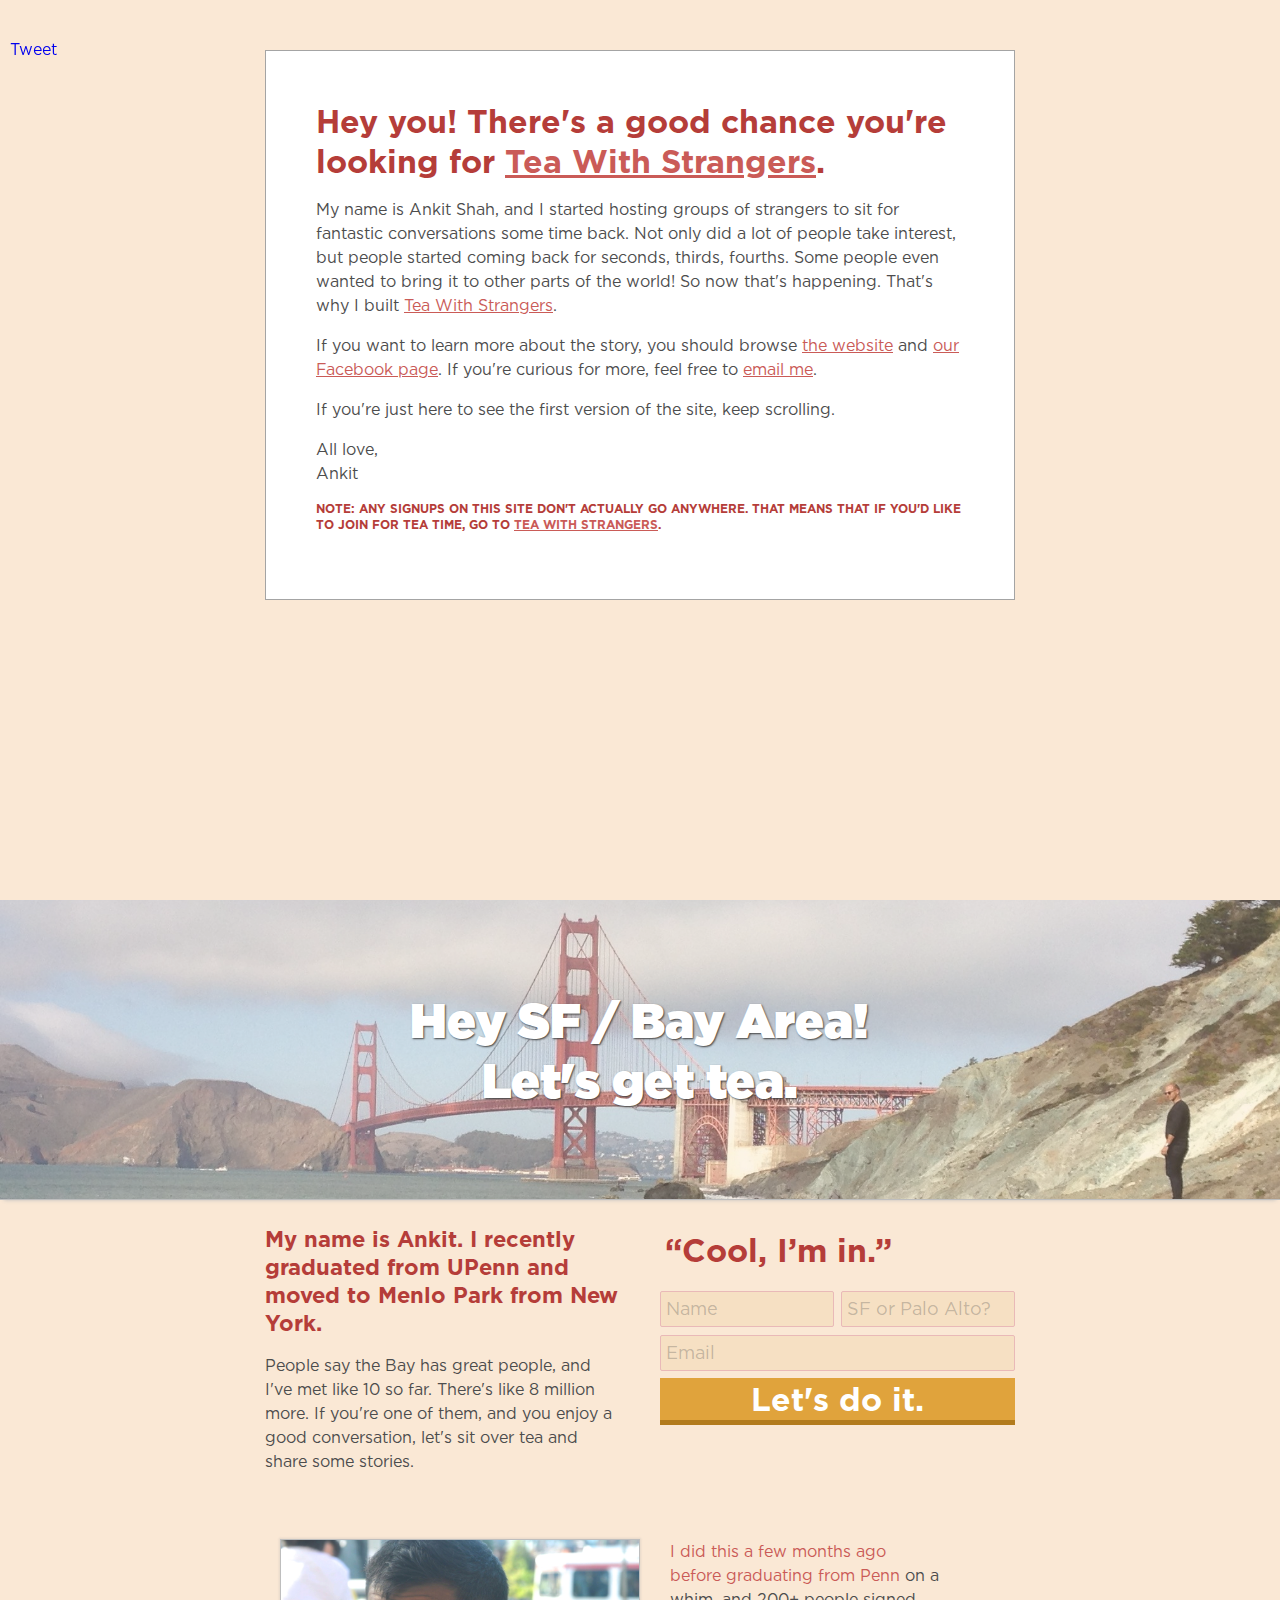
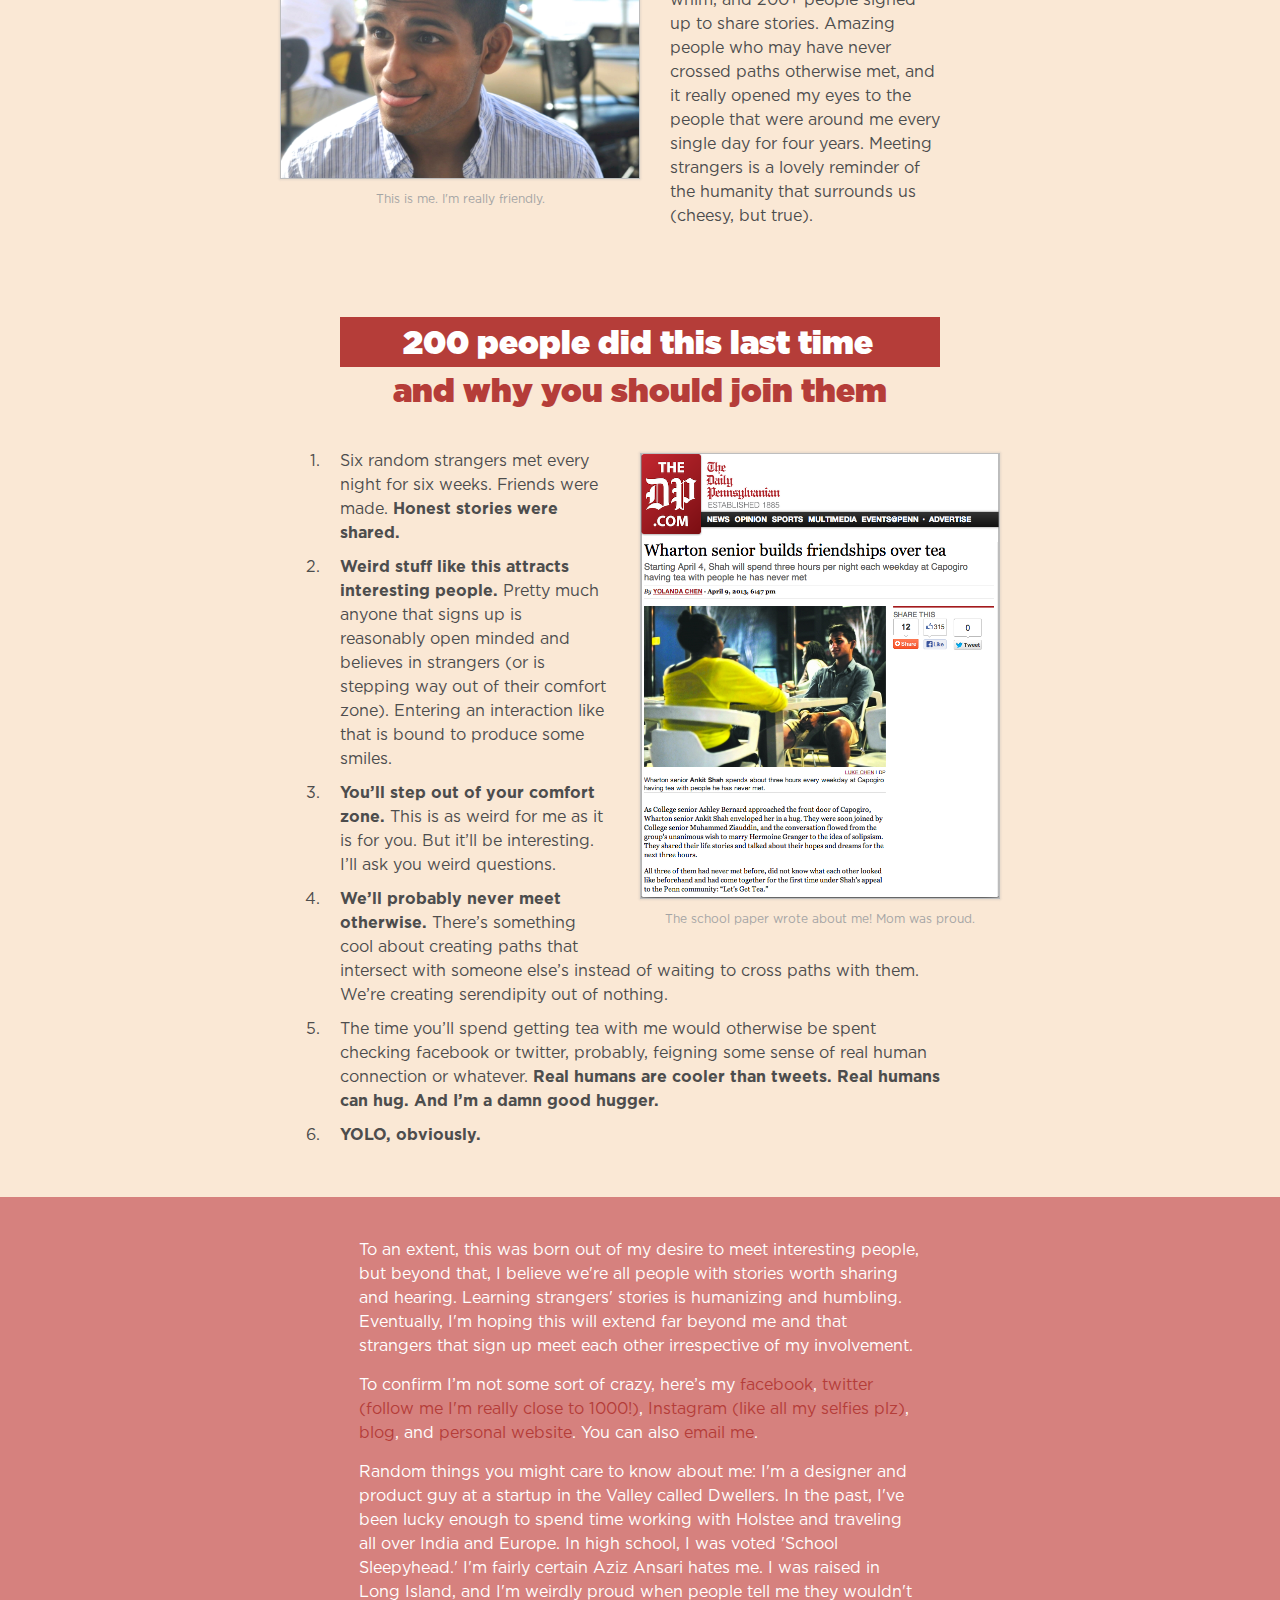
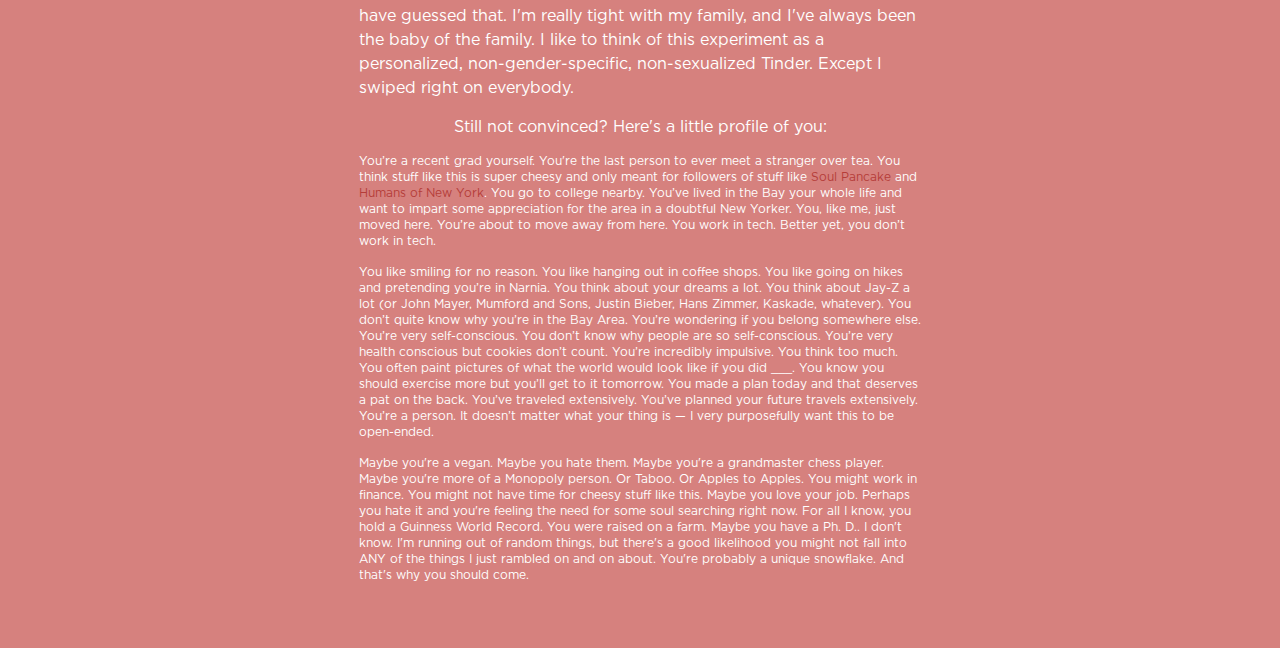
<file: index.html>
<!DOCTYPE html>
<html>

  <head>

      <meta charset="utf-8">

      <title>Let's get tea.</title>
      <meta name="description" content="People say the Bay has great people, and I've met like 10 so far. There's like 8 million more. If you're one of them, and you enjoy a good conversation, let's get tea.">
      <link rel="icon" type="image/png" href="/favicon.png">

      <!-- Facebook Meta Data -->
      <meta property="og:title" content="Hey SF! Let's get tea.">
      <meta property="og:url" content="http://tea.byankit.com">
      <meta property="og:type" content="website">
      <meta property="og:image" content="http://tea.byankit.com/me.jpg">
      <link rel="image_src" href="http://tea.byankit.com/me.jpg" />
      <meta property="og:description" content="People say the Bay has great people, and I've met like 10 so far. There's like 8 million more. If you're one of them, and you enjoy a good conversation, let's get tea.">

      <!-- Included CSS + Google Analytics Files -->
      <link rel="stylesheet" href="styles.css">
      <script type="text/javascript" src="jquery-1.8.3.js"></script>
      <script type="text/javascript" src="main.js"></script>
      <script type="text/javascript" src="jquery.scrollTo.min.js"></script>
      <script>
        (function(i,s,o,g,r,a,m){i['GoogleAnalyticsObject']=r;i[r]=i[r]||function(){
        (i[r].q=i[r].q||[]).push(arguments)},i[r].l=1*new Date();a=s.createElement(o),
        m=s.getElementsByTagName(o)[0];a.async=1;a.src=g;m.parentNode.insertBefore(a,m)
        })(window,document,'script','//www.google-analytics.com/analytics.js','ga');
        ga('create', 'UA-39634305-1', 'byankit.com');
        ga('send', 'pageview');
      </script>

  </head>

  <div id="sharing">
      <iframe src="//www.facebook.com/plugins/like.php?href=http%3A%2F%2Ftea.byankit.com&amp;width&amp;height=21&amp;colorscheme=light&amp;layout=button_count&amp;action=like&amp;show_faces=false&amp;send=false&amp;appId=360734737286705" scrolling="no" frameborder="0" style="border:none; overflow:hidden; height:21px;" allowTransparency="true"></iframe>
      <br>
      <a href="https://twitter.com/share" class="twitter-share-button" data-url="http://tea.byankit.com" data-text=".@AnkitShah is new to the Bay and getting tea with strangers. You should check him out!" data-count="none">Tweet</a>
      <script>!function(d,s,id){var js,fjs=d.getElementsByTagName(s)[0],p=/^http:/.test(d.location)?'http':'https';if(!d.getElementById(id)){js=d.createElement(s);js.id=id;js.src=p+'://platform.twitter.com/widgets.js';fjs.parentNode.insertBefore(js,fjs);}}(document, 'script', 'twitter-wjs');</script>
  </div>

<body>
    <div class="update">
      <article class="update-note">
        <h1>Hey you! There's a good chance you're looking for <a name="tea with strangers" href="http://teawithstrangers.com">Tea With Strangers</a>.</h1>
        <h3>My name is Ankit Shah, and I started hosting groups of strangers to sit for fantastic conversations some time back. Not only did a lot of people take interest, but people started coming back for seconds, thirds, fourths. Some people even wanted to bring it to other parts of the world! So now that's happening. That's why I built <a name="tea with strangers" href="http://teawithstrangers.com">Tea With Strangers</a>.</h3>
        <p>If you want to learn more about the story, you should browse <a name="tea with strangers" href="http://teawithstrangers.com">the website</a> and <a name="tea with strangers" href="http://teawithstrangers.com">our Facebook page</a>. If you're curious for more, feel free to <a href="mailto:ankit@teawithstrangers.com?Subject=High%20Fives%20for%20Tea%20With%20Strangers" target="_blank">email me</a>.</p>
        <p>If you're just here to see the first version of the site, keep scrolling.</p>
        <p>All love,<br>Ankit</p>
        <p class="small">NOTE: Any signups on this site don't actually go anywhere. That means that if you'd like to join for tea time, go to <a name="tea with strangers" href="http://teawithstrangers.com">Tea With Strangers</a>.
      </article>
    </div>
    <header id="main">
      <div class="titlebox">
        <div class="layer"></div>
        <h1>Hey SF / Bay Area!<br>Let's get tea.</h1>
      </div>
      <div class="container">
        <section class="intro">
          <article class="left half">
            <h2 class="topleft">
              My name is Ankit. I recently graduated from UPenn and moved to Menlo Park from New York.
            </h2>
            <p>
              People say the Bay has great people, and I've met like 10 so far. There's like 8 million more. If you're one of them, and you enjoy a good conversation, let's sit over tea and share some stories.
            </p>
          </article>

          <article class="right half">
            <h2>“Cool, I’m in.”</h2>
            <form action="https://docs.google.com/forms/d/1MSHjMB5s94sclnSD4GREPVxHdFxx-uqKAnomd3Caens/formResponse" method="POST" id="ss-form" target="_self" onsubmit=""><ol style="padding-left: 0">
              <div class="ss-form-question errorbox-good">
              <div dir="ltr" class="ss-item ss-item-required ss-text"><div class="ss-form-entry"><label class="ss-q-item-label" for="entry_1039791351">
              <!-- <label for="itemView.getDomIdToLabel()" aria-label="(Required field)"></label> -->
              </div>
              <div class="ss-q-help ss-secondary-text" dir="ltr"></div></label>
              <input type="text" name="entry.1039791351" placeholder="Name" value="" class="ss-q-short name required" id="entry_1039791351" dir="auto" aria-required="true" required="" title="">
              </div></div> 

              <div class="ss-form-question errorbox-good">
              <div dir="ltr" class="ss-item ss-item-required ss-text"><div class="ss-form-entry"><label class="ss-q-item-label" for="entry_388723251">
              <!-- <label for="itemView.getDomIdToLabel()" aria-label="(Required field)"></label> -->
              </div>
              <div class="ss-q-help ss-secondary-text" dir="ltr"></div></label>
              <input type="text" name="entry.388723251" placeholder="SF or Palo Alto?" value="" class="ss-q-short location" id="entry_388723251" dir="auto" aria-required="true" required="" title="">
              <!-- <div class="error-message"></div> -->
              </div></div> 

              <div class="ss-form-question errorbox-good">
              <div dir="ltr" class="ss-item ss-item-required ss-text"><div class="ss-form-entry"><label class="ss-q-item-label" for="entry_179599648">
              <!-- <label for="itemView.getDomIdToLabel()" aria-label="(Required field)"></label> -->
              </div>
              <div class="ss-q-help ss-secondary-text" dir="ltr"></div></label>
              <input type="email" name="entry.179599648" placeholder="Email" value="" class="ss-q-short email" id="entry_179599648" dir="auto" aria-required="true" required="" title="Real email addresses only plz!">
              <!-- <div class="error-message">Enter a real email address dude!</div> -->
              </div></div>

              <div class="ss-form-question errorbox-good">
              <div dir="ltr" class="ss-item  ss-text"><div class="ss-form-entry"><label class="ss-q-item-label" for="entry_185309506">
              <div class="ss-q-help ss-secondary-text" dir="ltr"></div></label>
              <input type="text" name="entry.185309506" placeholder="A sentence" value="" class="ss-q-short sentence" id="entry_185309506" dir="auto" title="">
              <!-- <div class="error-message"></div> -->
              </div></div></div>

              <input type="hidden" name="draftResponse" value="[]
              ">
              <input type="hidden" name="pageHistory" value="0">


              <div class="ss-item ss-navigate"><table id="navigation-table"><tbody><tr><td class="ss-form-entry goog-inline-block" id="navigation-buttons" dir="ltr">
              <input type="submit" name="submit" value="Let's do it." id="ss-submit">
              </tr></tbody></table></div></ol></form>
          </article>
        </section>
      </div>
    </header>

  <div class="container">
    <div class="main">
      <!-- <div class="more-info">
        <a class="scroll" href="#whywouldi">more info down here!</a>
      </div> -->
      <!-- <ul class="content-list" id="whywouldi">
        <li class="item weird active">“This is weird.”</li>
        <li class="item who-am-i active">Huh?</li>
        <li class="item who-are-you">You</li>
        <li class="item last-time">200 people did this last time</li>
      </ul> -->
      <section class="content">
        <article class="rationale why last-time">
          <!-- <h3>and why you should join them.</h3> -->
          <figure class="who">
            <img src="me.jpg" />
            <figcaption>This is me. I'm really friendly.</figcaption>
          </figure>
          <p>
            <a href="http://tea.byankit.com/penn">I did this a few months ago before graduating from Penn</a> on a whim, and 200+ people signed up to share stories. Amazing people who may have never crossed paths otherwise met, and it really opened my eyes to the people that were around me every single day for four years. Meeting strangers is a lovely reminder of the humanity that surrounds us (cheesy, but true).
          </p>
          <h3 class="why-awesome">200 people did this last time</h3>
          <h4 class="why-awesome-sub">and why you should join them</h4>
          <figure class="dp-tea">
            <a href="http://www.thedp.com/article/2013/04/wharton-senior-builds-friendships-over-tea" target="_blank">
              <img src="dp-tea.png" />
            </a>
            <figcaption>The school paper wrote about me! Mom was proud.</figcaption>
          </figure>
          <ul>
            <li>
              Six random strangers met every night for six weeks. Friends were made. <strong>Honest stories were shared.</strong>
            </li>
            <li>
              <strong>Weird stuff like this attracts interesting people.</strong> Pretty much anyone that signs up is reasonably open minded and believes in strangers (or is stepping way out of their comfort zone). Entering an interaction like that is bound to produce some smiles.
            </li>
            <li>
              <strong>You’ll step out of your comfort zone.</strong> This is as weird for me as it is for you. But it’ll be interesting. I’ll ask you weird questions.
            </li>
            <li>
              <strong>We’ll probably never meet otherwise.</strong> There’s something cool about creating paths that intersect with someone else’s instead of waiting to cross paths with them. We’re creating serendipity out of nothing. 
            </li>
            <li>
              The time you’ll spend getting tea with me would otherwise be spent checking facebook or twitter, probably, feigning some sense of real human connection or whatever. <strong>Real humans are cooler than tweets. Real humans can hug. And I’m a damn good hugger.</strong>
            </li>
            <li>
              <strong>YOLO, obviously.</strong>
            </li>
          </ul>
        </article>
        <!-- <div class="backthatassup">
          <a class="scroll" href="#main">What are you waiting for? Let's get tea!</a>
        </div> -->

<!--         <article class="rationale weird">
          <p>
            I did this a few months ago before graduating from Penn on a whim, and 200+ people signed up to share stories. It gave birth to some amazing friendships, and it was a great way to wrap up the college chapter of my life. It’d be nice to enter this new ‘real world’ chapter with a fresh set of perspectives to learn from (that is, your stories.)
          </p>
        </article> -->

        <!-- <article class="rationale why last-time">
          <h3>and why you should join them.</h3>
          <figure class="dp-tea">
            <img src="dp-tea.png" />
            <figcaption>The school paper wrote about me! Mom was proud.</figcaption>
          </figure>
          <ul>
            <li>
              Six random strangers met every night for six weeks. Friends were made. <strong>Honest stories were shared.</strong>
            </li>
            <li>
              <strong>Weird stuff like this attracts interesting people.</strong> Pretty much anyone that signs up is reasonably open minded and believing in strangers. Entering an interaction like that is bound to produce some smiles.
            </li>
            <li>
              <strong>You’ll step out of your comfort zone.</strong> This is as weird for me as it is for you. But it’ll be interesting. I’ll ask you weird questions.
            </li>
            <li>
              <strong>We’ll probably never meet otherwise.</strong> There’s something cool about creating paths that intersect with someone else’s instead of waiting to cross paths with them. We’re creating serendipity out of nothing. 
            </li>
            <li>
              The time you’ll spend getting tea with me would otherwise be spent checking facebook or twitter, probably, feigning some sense of real human connection or whatever. <strong>Real humans are cooler than tweets. Real humans can hug. And I’m a damn good hugger.</strong>
            </li>
            <li>
              <strong>YOLO, obviously.</strong>
            </li>
          </ul>
        </article> -->

      </section>
    </div>
  </div>
  <footer>
    <p class="center who">
      To an extent, this was born out of my desire to meet interesting people, but beyond that, I believe we're all people with stories worth sharing and hearing. Learning strangers' stories is humanizing and humbling. Eventually, I'm hoping this will extend far beyond me and that strangers that sign up meet each other irrespective of my involvement.
    </p>
    <p class="center who">
      To confirm I’m not some sort of crazy, here’s my <a href="http://facebook.com/ankitshah" target="_blank">facebook</a>, <a href="http://twitter.com/ankitshah" target="_blank">twitter (follow me I'm really close to 1000!)</a>, <a href="http://instagram.com/ankitshah811" target="_blank">Instagram (like all my selfies plz)</a>, <a href="http://blog.byankit.com" target="_blank">blog</a>, and <a href="http://playtime.byankit.com" target="_blank">personal website</a>. You can also <a href="mailto:ankit@teawithstrangers.com?Subject=Dropping%20Super%20Love" target="_blank">email me</a>.
    </p>
    <p class="center who">
      Random things you might care to know about me: I'm a designer and product guy at a startup in the Valley called Dwellers. In the past, I've been lucky enough to spend time working with Holstee and traveling all over India and Europe. In high school, I was voted 'School Sleepyhead.' I'm fairly certain Aziz Ansari hates me. I was raised in Long Island, and I'm weirdly proud when people tell me they wouldn't have guessed that. I'm really tight with my family, and I've always been the baby of the family. I like to think of this experiment as a personalized, non-gender-specific, non-sexualized Tinder. Except I swiped right on everybody.
    </p>
    <p class="center">
      Still not convinced? Here's a little profile of you:
    </p>
    <p>
      You’re a recent grad yourself. You're the last person to ever meet a stranger over tea. You think stuff like this is super cheesy and only meant for followers of stuff like <a href="http://youtube.com/user/soulpancake">Soul Pancake</a> and <a href="http://www.facebook.com/humansofnewyork">Humans of New York</a>. You go to college nearby. You’ve lived in the Bay your whole life and want to impart some appreciation for the area in a doubtful New Yorker. You, like me, just moved here. You’re about to move away from here. You work in tech. Better yet, you don’t work in tech.
    </p>
    <p>
      You like smiling for no reason. You like hanging out in coffee shops. You like going on hikes and pretending you’re in Narnia. You think about your dreams a lot. You think about Jay-Z a lot (or John Mayer, Mumford and Sons, Justin Bieber, Hans Zimmer, Kaskade, whatever). You don’t quite know why you’re in the Bay Area. You’re wondering if you belong somewhere else. You’re very self-conscious. You don’t know why people are so self-conscious. You’re very health conscious but cookies don’t count. You’re incredibly impulsive. You think too much. You often paint pictures of what the world would look like if you did ___. You know you should exercise more but you’ll get to it tomorrow. You made a plan today and that deserves a pat on the back. You’ve traveled extensively. You’ve planned your future travels extensively. You’re a person. It doesn’t matter what your thing is — I very purposefully want this to be open-ended. 
    </p>
    <p>
      Maybe you're a vegan. Maybe you hate them. Maybe you're a grandmaster chess player. Maybe you're more of a Monopoly person. Or Taboo. Or Apples to Apples. You might work in finance. You might not have time for cheesy stuff like this. Maybe you love your job. Perhaps you hate it and you're feeling the need for some soul searching right now. For all I know, you hold a Guinness World Record. You were raised on a farm. Maybe you have a Ph. D.. I don't know. I'm running out of random things, but there's a good likelihood you might not fall into ANY of the things I just rambled on and on about. You're probably a unique snowflake. And that's why you should come.</p>
    </p>
  </footer>
</body>
</file>
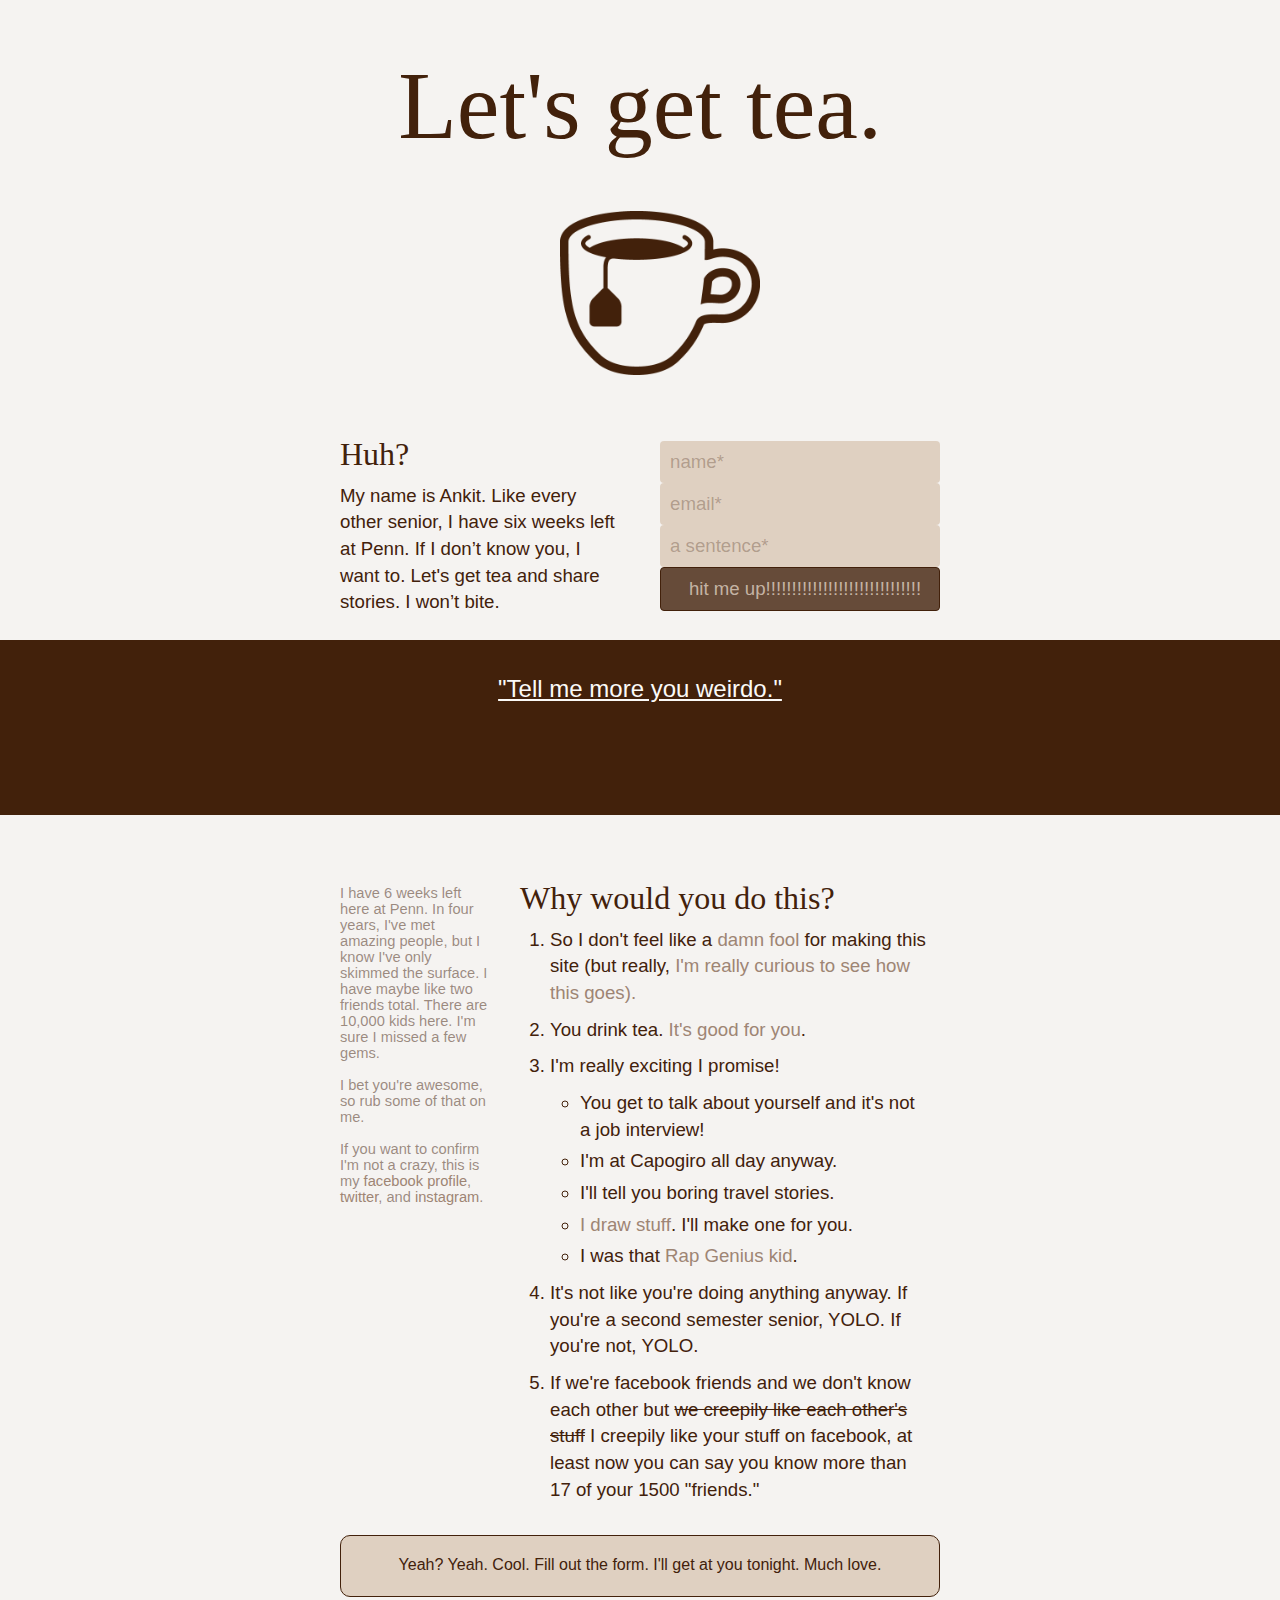
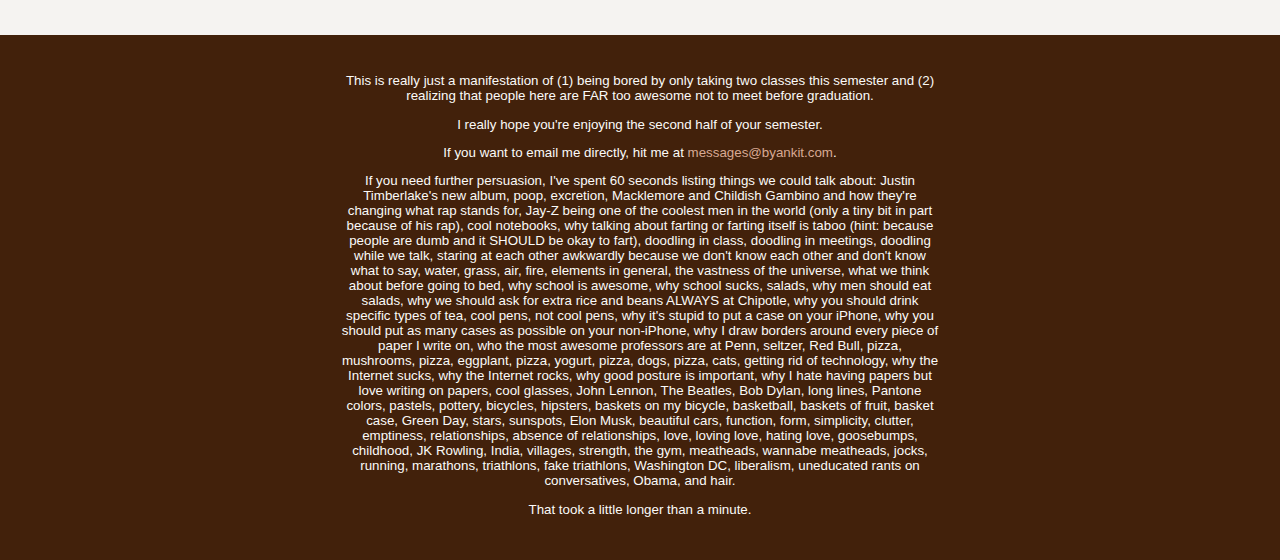
<file: penn/index.html>
<!DOCTYPE html>
<html>

  <head>

      <meta charset="utf-8">

      <title>Let's get tea.</title>
      <meta name="description" content="I have a few weeks left at Penn. I have some free time. I want to hear some stories.">
      <link rel="icon" type="image/png" href="/favicon.png">

      <!-- Facebook Meta Data -->
      <meta property="og:title" content="Let's get tea.">
      <meta property="og:url" content="http://tea.byankit.com">
      <meta property="og:type" content="website">
      <meta property="og:image" content="http://f.cl.ly/items/1w0O2x100s030Q2W3d2b/teafield.png">
      <link rel="image_src" href="http://f.cl.ly/items/1w0O2x100s030Q2W3d2b/teafield.png" />
      <meta property="og:description" content="I have a few weeks left at Penn. I have some free time. I want to hear some stories. Also, that's a picture of me in a teafield.">

      <!-- Included CSS + Google Analytics Files -->
      <link rel="stylesheet" href="style.css">
      <script>
        (function(i,s,o,g,r,a,m){i['GoogleAnalyticsObject']=r;i[r]=i[r]||function(){
        (i[r].q=i[r].q||[]).push(arguments)},i[r].l=1*new Date();a=s.createElement(o),
        m=s.getElementsByTagName(o)[0];a.async=1;a.src=g;m.parentNode.insertBefore(a,m)
        })(window,document,'script','//www.google-analytics.com/analytics.js','ga');
        ga('create', 'UA-39634305-1', 'byankit.com');
        ga('send', 'pageview');
      </script>

  </head>

  <div id="tweet-button">
      <iframe src="//www.facebook.com/plugins/like.php?href=http%3A%2F%2Ftea.byankit.com&amp;send=false&amp;layout=button_count&amp;width=90&amp;show_faces=false&amp;font=lucida+grande&amp;colorscheme=light&amp;action=like&amp;height=21&amp;appId=360734737286705" scrolling="no" frameborder="0" style="border:none; overflow:hidden; width:90px; height:21px;" allowTransparency="true"></iframe>
  </div>

<body>
  <div id="container1">
    <div id="top">
      <div id="lets">
        Let's get tea.
      </div>

      <div id="teacup">

      </div>

      <div id="huh">
        <div class="prompt">
          Huh?
        </div>
        My name is Ankit. Like every other senior, I have six weeks left at Penn. If I don’t know you, I want to. Let's get tea and share stories. I won’t bite.
      </div>

      <div id="signup">
        <form action="https://docs.google.com/forms/d/11s2zuUV93zHFAclVbjw3lrHK4-1NwyUaToM3SZ09i6A/formResponse" method="POST" id="ss-form" target="_self" onsubmit="">
        <div class="errorbox-good">
        <div dir="ltr" class="ss-item ss-item-required ss-text"><div class="ss-form-entry"><label class="ss-q-item-label" for="entry_1223382711"><div class="ss-q-title">
        <label for="itemView.getDomIdToLabel()" aria-label="(Required field)"></label>
        </div>
        <div class="ss-q-help ss-secondary-text" dir="ltr"></div></label>
        <input type="text" placeholder="name*" name="entry.1223382711" value="" class="ss-q-short" id="entry_1223382711" dir="auto" aria-required="true">
        </div></div></div> <div class="errorbox-good">
        <div dir="ltr" class="ss-item ss-item-required ss-text"><div class="ss-form-entry"><label class="ss-q-item-label" for="entry_253023643"><div class="ss-q-title">
        <label for="itemView.getDomIdToLabel()" aria-label="(Required field)"></label>
        </div>
        <div class="ss-q-help ss-secondary-text" dir="ltr"></div></label>
        <input type="text" placeholder="email*" name="entry.253023643" value="" class="ss-q-short" id="entry_253023643" dir="auto" aria-required="true">
        </div></div></div> <div class="errorbox-good">
        <div dir="ltr" class="ss-item ss-item-required ss-text"><div class="ss-form-entry"><label class="ss-q-item-label" for="entry_1925463404"><div class="ss-q-title">
        <label for="itemView.getDomIdToLabel()" aria-label="(Required field)"></label>
        </div>
        <div class="ss-q-help ss-secondary-text" dir="ltr"></div></label>
        <input type="text" placeholder="a sentence*" name="entry.1925463404" value="" class="ss-q-short" id="entry_1925463404" dir="auto" aria-required="true">
        </div></div></div>
        <input type="hidden" name="draftResponse" value="[]
        ">
        <input type="hidden" name="pageHistory" value="0">
        <div class="ss-item ss-navigate"><div class="ss-form-entry">
        <input type="submit" name="submit" value="hit me up!!!!!!!!!!!!!!!!!!!!!!!!!!!!!!" id="ss-submit">
        </div></div></form>

      </div>
      </div>
    </div>
  </div>
      <div id="okweirdo">
        <div id="text">
          <a href="#weirdo">"Tell me more you weirdo."</a>
        </div>
      </div>

  <div id="weirdo">
    <div id="container2">
      <div id="story">
        I have 6 weeks left here at Penn. In four years, I've met amazing people, but I know I've only skimmed the surface. I have maybe like two friends total. There are 10,000 kids here. I'm sure I missed a few gems. <br><br>
        I bet you're awesome, so rub some of that on me.<br><br>
        If you want to confirm I'm not a crazy, this is my <a target="_blank" href="http://www.facebook.com/ankitshah">facebook profile</a>, <a target="_blank" href="http://www.twitter.com/ankitshah">twitter</a>, and <a target="_blank" href="http://www.instagram.com/ankitshah811">instagram</a>.
      </div>
      <div id="whyshouldi">
        <div class="prompt">
          Why would you do this?
        </div>
        <ul>
          <li>So I don't feel like a <a target="_blank" href="http://i.imgur.com/eezCO.gif">damn fool</a> for making this site (but really, <a target="_blank" href="http://i.imgur.com/6N2Fa.gif">I'm really curious to see how this goes).</a></li>
          <li>You drink tea. <a target="_blank" href="http://24.media.tumblr.com/tumblr_m8xmj3Uz3F1qkyu1po1_500.jpg">It's good for you</a>.</li>
          <li>I'm really exciting I promise!</li>
            <ul id="sub">
              <li>You get to talk about yourself and it's not a job interview!</li>
              <li>I'm at Capogiro all day anyway.</li>
              <li>I'll tell you boring travel stories.</li>
              <li><a target="_blank" href="http://www.facebook.com/longbowtie">I draw stuff</a>. I'll make one for you.</li>
              <li>I was that <a target="_blank" href="http://blueprint.byankit.com">Rap Genius kid</a>.</li>
            </ul>
          <li>It's not like you're doing anything anyway. If you're a second semester senior, YOLO. If you're not, YOLO.</li>
          <li>If we're facebook friends and we don't know each other but <span id="strike">we creepily like each other's stuff</span> I creepily like your stuff on facebook, at least now you can say you know more than 17 of your 1500 "friends."</li>
      </div>

    </div>

    <a href="#top"><div id="convinced">
      Yeah? Yeah. Cool. Fill out the form. I'll get at you tonight. Much love.
    </div></a>
  </div>
  <div id="footer">
  <div id="footertext">
    <p>
      This is really just a manifestation of (1) being bored by only taking two classes this semester and (2) realizing that people here are FAR too awesome not to meet before graduation.
    </p>
    <p>
      I really hope you're enjoying the second half of your semester.
    </p>
    <p>
      If you want to email me directly, hit me at <a href="mailto:messages@byankit.com">messages@byankit.com</a>.
    </p>
    <p>
      If you need further persuasion, I've spent 60 seconds listing things we could talk about: Justin Timberlake's new album, poop, excretion, Macklemore and Childish Gambino and how they're changing what rap stands for, Jay-Z being one of the coolest men in the world (only a tiny bit in part because of his rap), cool notebooks, why talking about farting or farting itself is taboo (hint: because people are dumb and it SHOULD be okay to fart), doodling in class, doodling in meetings, doodling while we talk, staring at each other awkwardly because we don't know each other and don't know what to say, water, grass, air, fire, elements in general, the vastness of the universe, what we think about before going to bed, why school is awesome, why school sucks, salads, why men should eat salads, why we should ask for extra rice and beans ALWAYS at Chipotle, why you should drink specific types of tea, cool pens, not cool pens, why it's stupid to put a case on your iPhone, why you should put as many cases as possible on your non-iPhone, why I draw borders around every piece of paper I write on, who the most awesome professors are at Penn, seltzer, Red Bull, pizza, mushrooms, pizza, eggplant, pizza, yogurt, pizza, dogs, pizza, cats, getting rid of technology, why the Internet sucks, why the Internet rocks, why good posture is important, why I hate having papers but love writing on papers, cool glasses, John Lennon, The Beatles, Bob Dylan, long lines, Pantone colors, pastels, pottery, bicycles, hipsters, baskets on my bicycle, basketball, baskets of fruit, basket case, Green Day, stars, sunspots, Elon Musk, beautiful cars, function, form, simplicity, clutter, emptiness, relationships, absence of relationships, love, loving love, hating love, goosebumps, childhood, JK Rowling, India, villages, strength, the gym, meatheads, wannabe meatheads, jocks, running, marathons, triathlons, fake triathlons, Washington DC, liberalism, uneducated rants on conversatives, Obama, and hair.
    </p>
    <p>
      That took a little longer than a minute.
    </p>
  </div>
</div>
</body>
</file>
<file: styles.css>
/*
==============================================
slideDown
==============================================
*/
@font-face{font-family:'GothamHTF-Ultra';src:url('fonts/GothamHTF-Ultra.eot');src:local('☺'),url('fonts/GothamHTF-Ultra.woff') format('woff'),url('fonts/GothamHTF-Ultra.ttf') format('truetype'),url('fonts/GothamHTF-Ultra.svg') format('svg');font-weight:400;font-style:normal}@font-face{font-family:'GothamHTF-Book';src:url('fonts/GothamHTF-Book.eot');src:local('☺'),url('fonts/GothamHTF-Book.woff') format('woff'),url('fonts/GothamHTF-Book.ttf') format('truetype'),url('fonts/GothamHTF-Book.svg') format('svg');font-weight:400;font-style:normal}@font-face{font-family:'GothamHTF-Bold';src:url('fonts/GothamHTF-Bold.eot');src:local('☺'),url('fonts/GothamHTF-Bold.woff') format('woff'),url('fonts/GothamHTF-Bold.ttf') format('truetype'),url('fonts/GothamHTF-Bold.svg') format('svg');font-weight:400;font-style:normal}.slideDown{animation-name:slideDown;-webkit-animation-name:slideDown;animation-duration:1s;-webkit-animation-duration:1s;animation-timing-function:ease;-webkit-animation-timing-function:ease;visibility:visible!important}@keyframes slideDown{0%{ transform:translatey(-100%)}50%{transform:translatey(8%)}65%{transform:translatey(-4%)}80%{transform:translatey(4%)}95%{transform:translatey(-2%)}100%{transform:translatey(0%)}}@-webkit-keyframes slideDown{0%{ -webkit-transform:translatey(-100%)}50%{-webkit-transform:translatey(8%)}65%{-webkit-transform:translatey(-4%)}80%{-webkit-transform:translatey(4%)}95%{-webkit-transform:translatey(-2%)}100%{-webkit-transform:translatey(0%)}}.slideUp{animation-name:slideUp;-webkit-animation-name:slideUp;animation-duration:1s;-webkit-animation-duration:1s;animation-timing-function:ease;-webkit-animation-timing-function:ease;visibility:visible!important}@keyframes slideUp{0%{ transform:translatey(100%)}50%{transform:translatey(-8%)}65%{transform:translatey(4%)}80%{transform:translatey(-4%)}95%{transform:translatey(2%)}100%{transform:translatey(0%)}}@-webkit-keyframes slideUp{0%{ -webkit-transform:translatey(100%)}50%{-webkit-transform:translatey(-8%)}65%{-webkit-transform:translatey(4%)}80%{-webkit-transform:translatey(-4%)}95%{-webkit-transform:translatey(2%)}100%{-webkit-transform:translatey(0%)}}.slideLeft{animation-name:slideLeft;-webkit-animation-name:slideLeft;animation-duration:1s;-webkit-animation-duration:1s;animation-timing-function:ease-in-out;-webkit-animation-timing-function:ease-in-out;visibility:visible!important}@keyframes slideLeft{0%{ transform:translatex(150%)}50%{ransform:translatex(-8%)}65%{transform:translatex(4%)}80%{transform:translatex(-4%)}95%{transform:translatex(2%)}100%{transform:translatex(0%)}}@-webkit-keyframes slideLeft{0%{ -webkit-transform:translatex(150%)}50%{-webkit-transform:translatex(-8%)}65%{-webkit-transform:translatex(4%)}80%{-webkit-transform:translatex(-4%)}95%{-webkit-transform:translatex(2%)}100%{-webkit-transform:translatex(0%)}}.slideRight{animation-name:slideRight;-webkit-animation-name:slideRight;animation-duration:1s;-webkit-animation-duration:1s;animation-timing-function:ease-in-out;-webkit-animation-timing-function:ease-in-out;visibility:visible!important}@keyframes slideRight{0%{ transform:translatex(-150%)}50%{transform:translatex(8%)}65%{transform:translatex(-4%)}80%{transform:translatex(4%)}95%{transform:translatex(-2%)}100%{transform:translatex(0%)}}@-webkit-keyframes slideRight{0%{ -webkit-transform:translatex(-150%)}50%{-webkit-transform:translatex(8%)}65%{-webkit-transform:translatex(-4%)}80%{-webkit-transform:translatex(4%)}95%{-webkit-transform:translatex(-2%)}100%{-webkit-transform:translatex(0%)}}.slideExpandUp{animation-name:slideExpandUp;-webkit-animation-name:slideExpandUp;animation-duration:1.6s;-webkit-animation-duration:1.6s;animation-timing-function:ease-out;-webkit-animation-timing-function:ease -out;visibility:visible!important}@keyframes slideExpandUp{0%{ transform:translatey(100%) scalex(0.5)}30%{transform:translatey(-8%) scalex(0.5)}40%{transform:translatey(2%) scalex(0.5)}50%{transform:translatey(0%) scalex(1.1)}60%{transform:translatey(0%) scalex(0.9)}70%{transform:translatey(0%) scalex(1.05)}80%{transform:translatey(0%) scalex(0.95)}90%{transform:translatey(0%) scalex(1.02)}100%{transform:translatey(0%) scalex(1)}}@-webkit-keyframes slideExpandUp{0%{ -webkit-transform:translatey(100%) scalex(0.5)}30%{-webkit-transform:translatey(-8%) scalex(0.5)}40%{-webkit-transform:translatey(2%) scalex(0.5)}50%{-webkit-transform:translatey(0%) scalex(1.1)}60%{-webkit-transform:translatey(0%) scalex(0.9)}70%{-webkit-transform:translatey(0%) scalex(1.05)}80%{-webkit-transform:translatey(0%) scalex(0.95)}90%{-webkit-transform:translatey(0%) scalex(1.02)}100%{-webkit-transform:translatey(0%) scalex(1)}}.expandUp{animation-name:expandUp;-webkit-animation-name:expandUp;animation-duration:.7s;-webkit-animation-duration:.7s;animation-timing-function:ease;-webkit-animation-timing-function:ease;visibility:visible!important}@keyframes expandUp{0%{ transform:translatey(100%) scale(0.6) scaley(0.5)}60%{transform:translatey(-7%) scaley(1.12)}75%{transform:translatey(3%)}100%{transform:translatey(0%) scale(1) scaley(1)}}@-webkit-keyframes expandUp{0%{ -webkit-transform:translatey(100%) scale(0.6) scaley(0.5)}60%{-webkit-transform:translatey(-7%) scaley(1.12)}75%{-webkit-transform:translatey(3%)}100%{-webkit-transform:translatey(0%) scale(1) scaley(1)}}.fadeIn{animation-name:fadeIn;-webkit-animation-name:fadeIn;animation-duration:1.5s;-webkit-animation-duration:1.5s;animation-timing-function:ease-in-out;-webkit-animation-timing-function:ease-in-out;visibility:visible!important}@keyframes fadeIn{0%{ transform:scale(0);opacity:.0}60%{transform:scale(1.1)}80%{transform:scale(0.9);opacity:1}100%{transform:scale(1);opacity:1}}@-webkit-keyframes fadeIn{0%{ -webkit-transform:scale(0);opacity:.0}60%{-webkit-transform:scale(1.1)}80%{-webkit-transform:scale(0.9);opacity:1}100%{-webkit-transform:scale(1);opacity:1}}.expandOpen{animation-name:expandOpen;-webkit-animation-name:expandOpen;animation-duration:1.2s;-webkit-animation-duration:1.2s;animation-timing-function:ease-out;-webkit-animation-timing-function:ease-out;visibility:visible!important}@keyframes expandOpen{0%{ transform:scale(1.8)}50%{transform:scale(0.95)}80%{transform:scale(1.05)}90%{transform:scale(0.98)}100%{transform:scale(1)}}@-webkit-keyframes expandOpen{0%{ -webkit-transform:scale(1.8)}50%{-webkit-transform:scale(0.95)}80%{-webkit-transform:scale(1.05)}90%{-webkit-transform:scale(0.98)}100%{-webkit-transform:scale(1)}}.bigEntrance{animation-name:bigEntrance;-webkit-animation-name:bigEntrance;animation-duration:1.6s;-webkit-animation-duration:1.6s;animation-timing-function:ease-out;-webkit-animation-timing-function:ease-out;visibility:visible!important}@keyframes bigEntrance{0%{ transform:scale(0.3) rotate(6deg) translatex(-30%) translatey(30%);opacity:.2}30%{transform:scale(1.03) rotate(-2deg) translatex(2%) translatey(-2%);opacity:1}45%{transform:scale(0.98) rotate(1deg) translatex(0%) translatey(0%);opacity:1}60%{transform:scale(1.01) rotate(-1deg) translatex(0%) translatey(0%);opacity:1}75%{transform:scale(0.99) rotate(1deg) translatex(0%) translatey(0%);opacity:1}90%{transform:scale(1.01) rotate(0deg) translatex(0%) translatey(0%);opacity:1}100%{transform:scale(1) rotate(0deg) translatex(0%) translatey(0%);opacity:1}}@-webkit-keyframes bigEntrance{0%{ -webkit-transform:scale(0.3) rotate(6deg) translatex(-30%) translatey(30%);opacity:.2}30%{-webkit-transform:scale(1.03) rotate(-2deg) translatex(2%) translatey(-2%);opacity:1}45%{-webkit-transform:scale(0.98) rotate(1deg) translatex(0%) translatey(0%);opacity:1}60%{-webkit-transform:scale(1.01) rotate(-1deg) translatex(0%) translatey(0%);opacity:1}75%{-webkit-transform:scale(0.99) rotate(1deg) translatex(0%) translatey(0%);opacity:1}90%{-webkit-transform:scale(1.01) rotate(0deg) translatex(0%) translatey(0%);opacity:1}100%{-webkit-transform:scale(1) rotate(0deg) translatex(0%) translatey(0%);opacity:1}}.hatch{animation-name:hatch;-webkit-animation-name:hatch;animation-duration:2s;-webkit-animation-duration:2s;animation-timing-function:ease-in-out;-webkit-animation-timing-function:ease-in-out;transform-origin:50% 100%;-ms-transform-origin:50% 100%;-webkit-transform-origin:50% 100%;visibility:visible!important}@keyframes hatch{0%{ transform:rotate(0deg) scaley(0.6)}20%{transform:rotate(-2deg) scaley(1.05)}35%{transform:rotate(2deg) scaley(1)}50%{transform:rotate(-2deg)}65%{transform:rotate(1deg)}80%{transform:rotate(-1deg)}100%{transform:rotate(0deg)}}@-webkit-keyframes hatch{0%{ -webkit-transform:rotate(0deg) scaley(0.6)}20%{-webkit-transform:rotate(-2deg) scaley(1.05)}35%{-webkit-transform:rotate(2deg) scaley(1)}50%{-webkit-transform:rotate(-2deg)}65%{-webkit-transform:rotate(1deg)}80%{-webkit-transform:rotate(-1deg)}100%{-webkit-transform:rotate(0deg)}}.bounce{animation-name:bounce;-webkit-animation-name:bounce;animation-duration:1.6s;-webkit-animation-duration:1.6s;animation-timing-function:ease;-webkit-animation-timing-function:ease;transform-origin:50% 100%;-ms-transform-origin:50% 100%;-webkit-transform-origin:50% 100%}@keyframes bounce{0%{ transform:translatey(0%) scaley(0.6)}60%{transform:translatey(-100%) scaley(1.1)}70%{transform:translatey(0%) scaley(0.95) scalex(1.05)}80%{transform:translatey(0%) scaley(1.05) scalex(1)}90%{transform:translatey(0%) scaley(0.95) scalex(1)}100%{transform:translatey(0%) scaley(1) scalex(1)}}@-webkit-keyframes bounce{0%{ -webkit-transform:translatey(0%) scaley(0.6)}60%{-webkit-transform:translatey(-100%) scaley(1.1)}70%{-webkit-transform:translatey(0%) scaley(0.95) scalex(1.05)}80%{-webkit-transform:translatey(0%) scaley(1.05) scalex(1)}90%{-webkit-transform:translatey(0%) scaley(0.95) scalex(1)}100%{-webkit-transform:translatey(0%) scaley(1) scalex(1)}}.pulse{animation-name:pulse;-webkit-animation-name:pulse;animation-duration:.85s;-webkit-animation-duration:.85s;animation-iteration-count:infinite;-webkit-animation-iteration-count:infinite}@keyframes pulse{0%{ transform:scale(1);opacity:1}50%{transform:scale(0.95);opacity:.7}100%{transform:scale(1);opacity:1}}@-webkit-keyframes pulse{0%{ -webkit-transform:scale(1);opacity:1}50%{-webkit-transform:scale(0.95);opacity:.7}100%{-webkit-transform:scale(1);opacity:1}}.floating{animation-name:floating;-webkit-animation-name:floating;animation-duration:1.5s;-webkit-animation-duration:1.5s;animation-iteration-count:infinite;-webkit-animation-iteration-count:infinite}@keyframes floating{0%{ transform:translatey(0%)}50%{transform:translatey(8%)}100%{transform:translatey(0%)}}@-webkit-keyframes floating{0%{ -webkit-transform:translatey(0%)}50%{-webkit-transform:translatey(8%)}100%{-webkit-transform:translatey(0%)}}.tossing{animation-name:tossing;-webkit-animation-name:tossing;animation-duration:2.5s;-webkit-animation-duration:2.5s;animation-iteration-count:infinite;-webkit-animation-iteration-count:infinite}@keyframes tossing{0%{ transform:rotate(-4deg)}50%{transform:rotate(4deg)}100%{transform:rotate(-4deg)}}@-webkit-keyframes tossing{0%{ -webkit-transform:rotate(-4deg)}50%{-webkit-transform:rotate(4deg)}100%{-webkit-transform:rotate(-4deg)}}.jiggle{animation-name:jiggle;-webkit-animation-name:jiggle;animation-duration:.5s;-webkit-animation-duration:.5s;animation-iteration-count:1;-webkit-animation-iteration-count:1;animation-timing-function:ease-in;-webkit-animation-timing-function:ease-in}@keyframes jiggle{0%{ transform:rotate(0deg)}30%{transform:rotate(25deg)}70%{transform:rotate(-10deg)}90%{transform:rotate(10deg)}100%{transform:rotate(0deg)}}@-webkit-keyframes jiggle{0%{ -webkit-transform:rotate(0deg)}30%{-webkit-transform:rotate(25deg)}70%{-webkit-transform:rotate(-10deg)}90%{-webkit-transform:rotate(10deg)}100%{-webkit-transform:rotate(0deg)}}.pullUp{animation-name:pullUp;-webkit-animation-name:pullUp;animation-duration:1.1s;-webkit-animation-duration:1.1s;animation-timing-function:ease-out;-webkit-animation-timing-function:ease-out;transform-origin:50% 100%;-ms-transform-origin:50% 100%;-webkit-transform-origin:50% 100%}@keyframes pullUp{0%{ transform:scaley(0.1)}40%{transform:scaley(1.02)}60%{transform:scaley(0.98)}80%{transform:scaley(1.01)}100%{transform:scaley(0.98)}80%{transform:scaley(1.01)}100%{transform:scaley(1)}}@-webkit-keyframes pullUp{0%{ -webkit-transform:scaley(0.1)}40%{-webkit-transform:scaley(1.02)}60%{-webkit-transform:scaley(0.98)}80%{-webkit-transform:scaley(1.01)}100%{-webkit-transform:scaley(0.98)}80%{-webkit-transform:scaley(1.01)}100%{-webkit-transform:scaley(1)}}.pullDown{animation-name:pullDown;-webkit-animation-name:pullDown;animation-duration:1.1s;-webkit-animation-duration:1.1s;animation-timing-function:ease-out;-webkit-animation-timing-function:ease-out;transform-origin:50% 0;-ms-transform-origin:50% 0;-webkit-transform-origin:50% 0}@keyframes pullDown{0%{ transform:scaley(0.1)}40%{transform:scaley(1.02)}60%{transform:scaley(0.98)}80%{transform:scaley(1.01)}100%{transform:scaley(0.98)}80%{transform:scaley(1.01)}100%{transform:scaley(1)}}@-webkit-keyframes pullDown{0%{ -webkit-transform:scaley(0.1)}40%{-webkit-transform:scaley(1.02)}60%{-webkit-transform:scaley(0.98)}80%{-webkit-transform:scaley(1.01)}100%{-webkit-transform:scaley(0.98)}80%{-webkit-transform:scaley(1.01)}100%{-webkit-transform:scaley(1)}}.stretchLeft{animation-name:stretchLeft;-webkit-animation-name:stretchLeft;animation-duration:1.5s;-webkit-animation-duration:1.5s;animation-timing-function:ease-out;-webkit-animation-timing-function:ease-out;transform-origin:100% 0;-ms-transform-origin:100% 0;-webkit-transform-origin:100% 0}@keyframes stretchLeft{0%{ transform:scalex(0.3)}40%{transform:scalex(1.02)}60%{transform:scalex(0.98)}80%{transform:scalex(1.01)}100%{transform:scalex(0.98)}80%{transform:scalex(1.01)}100%{transform:scalex(1)}}@-webkit-keyframes stretchLeft{0%{ -webkit-transform:scalex(0.3)}40%{-webkit-transform:scalex(1.02)}60%{-webkit-transform:scalex(0.98)}80%{-webkit-transform:scalex(1.01)}100%{-webkit-transform:scalex(0.98)}80%{-webkit-transform:scalex(1.01)}100%{-webkit-transform:scalex(1)}}.stretchRight{animation-name:stretchRight;-webkit-animation-name:stretchRight;animation-duration:1.5s;-webkit-animation-duration:1.5s;animation-timing-function:ease-out;-webkit-animation-timing-function:ease-out;transform-origin:0 0;-ms-transform-origin:0 0;-webkit-transform-origin:0 0}@keyframes stretchRight{0%{ transform:scalex(0.3)}40%{transform:scalex(1.02)}60%{transform:scalex(0.98)}80%{transform:scalex(1.01)}100%{transform:scalex(0.98)}80%{transform:scalex(1.01)}100%{transform:scalex(1)}}@-webkit-keyframes stretchRight{0%{ -webkit-transform:scalex(0.3)}40%{-webkit-transform:scalex(1.02)}60%{-webkit-transform:scalex(0.98)}80%{-webkit-transform:scalex(1.01)}100%{-webkit-transform:scalex(0.98)}80%{-webkit-transform:scalex(1.01)}100%{-webkit-transform:scalex(1)}}html,body,div,span,applet,object,iframe,h1,h2,h3,h4,h5,h6,p,blockquote,pre,a,abbr,acronym,address,big,cite,code,del,dfn,em,img,ins,kbd,q,s,samp,small,strike,strong,sub,sup,tt,var,b,u,i,center,dl,dt,dd,ol,ul,li,fieldset,form,label,legend,table,caption,tbody,tfoot,thead,tr,th,td,article,aside,canvas,details,embed,figure,figcaption,footer,header,hgroup,menu,nav,output,ruby,section,summary,time,mark,audio,video{margin:0;padding:0;border:0;font-size:100%;font:inherit;vertical-align:baseline}article,aside,details,figcaption,figure,footer,header,hgroup,menu,nav,section{display:block}ol,ul{list-style:none}blockquote,q{quotes:none}blockquote:before,blockquote:after,q:before,q:after{content:'';content:none}table{border-collapse:collapse;border-spacing:0}*,:before,:after{-ms-box-sizing:border-box;-moz-box-sizing:border-box;-webkit-box-sizing:border-box;box-sizing:border-box;-ms-box-sizing:border-box;-moz-box-sizing:border-box;-webkit-box-sizing:border-box;box-sizing:border-box}input{-ms-box-sizing:border-box;-moz-box-sizing:border-box;-webkit-box-sizing:border-box;box-sizing:border-box;-ms-box-sizing:border-box;-moz-box-sizing:border-box;-webkit-box-sizing:border-box;box-sizing:border-box}a{cursor:pointer;text-decoration:none}a:hover{text-decoration:none}html{height:100%}body{margin:0;padding:0;color:#4d4d4d;position:relative;background:rgba(246,210,172,.5);height:100%;font:16px/24px 'GothamHTF-Book','Helvetica Neue',Arial,sans-serif;-webkit-font-smoothing:antialiased}h1,h2,h3,p,ul,li{margin-bottom:16px;font:16px/24px 'GothamHTF-Book','Helvetica Neue',Arial,sans-serif}.outerbox{display:-moz-box;display:-ms-flexbox;display:-webkit-flex;display:flex;-webkit-box-align:center;-moz-box-align:center;-ms-flex-align:center;-webkit-align-items:center;align-items:center;-webkit-box-pack:center;-moz-box-pack:center;-ms-flex-pack:center;-webkit-justify-content:center;justify-content:center}.innerbox{display:-webkit-box;display:-moz-box;display:-ms-flexbox;display:-webkit-flex;display:flex;-webkit-box-align:center;-moz-box-align:center;-ms-flex-align:center;-webkit-align-items:center;align-items:center}.title{font:48px/60px 'GothamHTF-Ultra','Helvetica Neue',Arial,sans-serif}.header{font:32px/40px 'GothamHTF-Bold','Helvetica Neue',Arial,sans-serif}.sectionheader{font:22px/36px 'GothamHTF-Bold','Helvetica Neue',Arial,sans-serif}.bigbody{font:18px/28px 'GothamHTF-Book','Helvetica Neue',Arial,sans-serif}.body{font:16px/24px 'GothamHTF-Book','Helvetica Neue',Arial,sans-serif}strong{font-family:'GothamHTF-Bold','Helvetica Neue',Arial,sans-serif;font-size:inherit}.container{width:750px;margin:0 auto;min-height:100%;position:relative;overflow:auto}.container .backthatassup{width:750px;text-align:center;margin-left:-10%;margin-top:25px}.container .backthatassup a{width:100%;display:block;background:#e0a33c;border-radius:0;border:0;font:32px/40px 'GothamHTF-Bold','Helvetica Neue',Arial,sans-serif;font-size:28px;padding-top:10px;padding-bottom:10px;color:#fff;border-bottom:5px solid #b27b1d;-webkit-transition:all .2s ease-out;-moz-transition:all .2s ease-out;-o-transition:all .2s ease-out;transition:all .2s ease-out;-webkit-transition:all .2s ease-out;-moz-transition:all .2s ease-out;-o-transition:all .2s ease-out;transition:all .2s ease-out;margin-top:7.5px;cursor:pointer}.container .backthatassup a:hover{background:#dc9926;-webkit-transition:all .2s ease-out;-moz-transition:all .2s ease-out;-o-transition:all .2s ease-out;transition:all .2s ease-out;-webkit-transition:all .2s ease-out;-moz-transition:all .2s ease-out;-o-transition:all .2s ease-out;transition:all .2s ease-out}.container .backthatassup a:active{border-bottom:2px solid #b27b1d;-webkit-transform:translate(0,3px);-moz-transform:translate(0,3px);-o-transform:translate(0,3px);-ms-transform:translate(0,3px);transform:translate(0,3px);-webkit-transform:translate(0,3px);-moz-transform:translate(0,3px);-o-transform:translate(0,3px);-ms-transform:translate(0,3px);transform:translate(0,3px);-webkit-transform:translate(0,3px);-moz-transform:translate(0,3px);-o-transform:translate(0,3px);-ms-transform:translate(0,3px);transform:translate(0,3px);-webkit-transform:translate(0,3px);-moz-transform:translate(0,3px);-o-transform:translate(0,3px);-ms-transform:translate(0,3px);transform:translate(0,3px);outline:0;-webkit-transition:all .2s ease-out;-moz-transition:all .2s ease-out;-o-transition:all .2s ease-out;transition:all .2s ease-out;-webkit-transition:all .2s ease-out;-moz-transition:all .2s ease-out;-o-transition:all .2s ease-out;transition:all .2s ease-out}header#main .titlebox{height:300px;margin-bottom:25px;border-bottom:1px solid #bebebe;background:url('sf.jpg') no-repeat center center;background-size:cover;box-shadow:0 4px 4px -4px #bebebe;position:relative}header#main .titlebox .layer{z-index:5;position:absolute;height:100%;width:100%;top:0;left:0;background:rgba(246,210,172,.25)}header#main .titlebox h1{font:48px/60px 'GothamHTF-Ultra','Helvetica Neue',Arial,sans-serif;text-align:center;color:#fff;text-shadow:1px 1px 2px #404040;position:absolute;top:50%;margin-top:-60px;left:50%;margin-left:-230px;z-index:10}.intro{font:18px/28px 'GothamHTF-Book','Helvetica Neue',Arial,sans-serif}.intro .half{width:50%;float:left}.intro .half h2{font:22px/36px 'GothamHTF-Bold','Helvetica Neue',Arial,sans-serif;color:#b53d39;padding:5px;font:32px/40px 'GothamHTF-Bold','Helvetica Neue',Arial,sans-serif}.intro .half h2.topleft{font:22px/36px 'GothamHTF-Bold','Helvetica Neue',Arial,sans-serif;line-height:28px;padding:0}.intro .half.left{padding-right:20px}.intro .half.right{padding-left:20px}.main{clear:both;min-height:100%;height:100%}.main .more-info{width:750px;text-align:center;font:16px/24px 'GothamHTF-Book','Helvetica Neue',Arial,sans-serif;font-family:Georgia;font-style:italic;font-size:16px;margin-bottom:10px;position:relative}.main .more-info a{color:#ca5b57;-webkit-transition:all .2s ease-out;-moz-transition:all .2s ease-out;-o-transition:all .2s ease-out;transition:all .2s ease-out;-webkit-transition:all .2s ease-out;-moz-transition:all .2s ease-out;-o-transition:all .2s ease-out;transition:all .2s ease-out}.main .more-info a:hover{color:#b53d39;-webkit-transition:all .2s ease-out;-moz-transition:all .2s ease-out;-o-transition:all .2s ease-out;transition:all .2s ease-out;-webkit-transition:all .2s ease-out;-moz-transition:all .2s ease-out;-o-transition:all .2s ease-out;transition:all .2s ease-out}.main ul.content-list{width:750px;text-align:center;margin-bottom:75px}.main ul.content-list li{font:22px/36px 'GothamHTF-Bold','Helvetica Neue',Arial,sans-serif;color:#b53d39;padding:5px;display:inline-block;margin-right:5px;margin-bottom:10px;border:1px solid #b53d39;margin-top:-1px;position:relative;cursor:pointer;-webkit-transition:all .2s ease-out;-moz-transition:all .2s ease-out;-o-transition:all .2s ease-out;transition:all .2s ease-out;-webkit-transition:all .2s ease-out;-moz-transition:all .2s ease-out;-o-transition:all .2s ease-out;transition:all .2s ease-out}.main ul.content-list li:hover{background:rgba(181,61,57,.1);-webkit-transition:all .2s ease-out;-moz-transition:all .2s ease-out;-o-transition:all .2s ease-out;transition:all .2s ease-out;-webkit-transition:all .2s ease-out;-moz-transition:all .2s ease-out;-o-transition:all .2s ease-out;transition:all .2s ease-out}.main ul.content-list li.active{font:22px/36px 'GothamHTF-Bold','Helvetica Neue',Arial,sans-serif;background-color:#b53d39;color:#fff;padding:5px 15px 5px 10px;margin-right:10px;margin-bottom:10px}.main ul.content-list li.last-time:after{content:'+ why you should join them.';color:#b53d39;position:absolute;bottom:-40px;width:100%;left:0}.main .content{margin:0 auto;width:80%;padding-top:50px;font:18px/28px 'GothamHTF-Book','Helvetica Neue',Arial,sans-serif}.main .content h2{font:22px/36px 'GothamHTF-Bold','Helvetica Neue',Arial,sans-serif;background-color:#dc9926;color:#fff;padding:5px 15px 5px 10px;clear:both}.main .content h3{font:22px/36px 'GothamHTF-Bold','Helvetica Neue',Arial,sans-serif;color:#dc9926;padding:5px;clear:both}.main .content .rationale{clear:both}.main .content .rationale a{color:#ca5b57}.main .content .rationale a:hover{color:#b53d39}.main .content .rationale a:visited{color:#ca5b57}.main .content .rationale.who-am-i{display:block}.main .content .rationale.why h2{margin-bottom:0}.main .content .rationale h3.why-awesome{font:22px/36px 'GothamHTF-Bold','Helvetica Neue',Arial,sans-serif;background-color:#b53d39;color:#fff;padding:5px 15px 5px 10px;font:48px/60px 'GothamHTF-Ultra','Helvetica Neue',Arial,sans-serif;font-size:32px;line-height:40px;margin-top:90px;margin-bottom:0;text-align:center}.main .content .rationale h4.why-awesome-sub{font:22px/36px 'GothamHTF-Bold','Helvetica Neue',Arial,sans-serif;color:#b53d39;padding:5px;font-size:32px;font-family:'GothamHTF-Ultra';text-align:center;margin-bottom:25px}.main .content .rationale ul{padding-left:30px;padding-top:10px;margin-left:-45px;padding-bottom:25px}.main .content .rationale ul li{margin-bottom:10px;position:relative;list-style:decimal;padding-left:15px}.main .content .rationale ul li:before{position:absolute;left:-30px;height:20px;top:4px;width:1px;background:rgba(192,192,192,.5)}img{width:100%;box-shadow:0 0 2px 1px rgba(164,164,164,.25);border:1px solid #bebebe;margin-bottom:14px}figure{position:relative;float:left;width:60%;margin-left:-10%;margin-right:30px}figure figcaption{font-size:12px;line-height:16px;color:#a4a4a4;position:relative;text-align:center;top:-10px}figure.dp-tea{float:right;margin-right:-10%;margin-left:30px;margin-top:15px;z-index:10000}figure.dp-tea a{display:block;cursor:pointer}figure.teatime{width:75%;float:right;margin-right:-10%;margin-left:30px}footer{background:#d6817e;color:#fff;padding:40px 0 50px}footer p{width:562.5px;margin:0 auto;margin-bottom:15px;font-size:12px;line-height:16px}footer p.center{text-align:center;font-size:16px;line-height:24px}footer p.center.who{text-align:left}footer p a{color:#b53d39}footer p a:hover{color:rgba(181,61,57,.7)}footer p a:visited{color:#b53d39}input[type="text"],input[type="email"]{width:49%;font:18px/28px 'GothamHTF-Book','Helvetica Neue',Arial,sans-serif;line-height:24px;border-radius:2px;box-shadow:none;border:1px solid #e9b9b8;background:rgba(220,153,38,.1);padding:5px 5px}input[type="text"]::-webkit-input-placeholder,input[type="email"]::-webkit-input-placeholder{color:rgba(77,77,77,.3)}input[type="text"]::-moz-placeholder,input[type="email"]::-moz-placeholder{color:rgba(77,77,77,.3)}input[type="text"]::-moz-placeholder,input[type="email"]::-moz-placeholder{color:rgba(77,77,77,.3)}input[type="text"]::-ms-input-placeholder,input[type="email"]::-ms-input-placeholder{color:rgba(77,77,77,.3)}input[type="text"].name,input[type="email"].name,input[type="text"].location,input[type="email"].location{margin-bottom:7.5px}input[type="text"].name,input[type="email"].name,input[type="text"].email,input[type="email"].email{float:left}input[type="text"].email,input[type="email"].email{width:100%}input[type="text"].sentence,input[type="email"].sentence{display:none}input[type="text"].location,input[type="email"].location,input[type="text"].sentence,input[type="email"].sentence{float:right}input[type="text"]:active,input[type="email"]:active,input[type="text"]:focus,input[type="email"]:focus{outline:0}table#navigation-table{width:100%;clear:both}input[type="submit"]{width:100%;background:#e0a33c;border-radius:0;border:0;font:32px/40px 'GothamHTF-Bold','Helvetica Neue',Arial,sans-serif;color:#fff;border-bottom:5px solid #b27b1d;-webkit-transition:all .2s ease-out;-moz-transition:all .2s ease-out;-o-transition:all .2s ease-out;transition:all .2s ease-out;-webkit-transition:all .2s ease-out;-moz-transition:all .2s ease-out;-o-transition:all .2s ease-out;transition:all .2s ease-out;margin-top:7.5px;cursor:pointer}input[type="submit"]:hover{background:#dc9926;-webkit-transition:all .2s ease-out;-moz-transition:all .2s ease-out;-o-transition:all .2s ease-out;transition:all .2s ease-out;-webkit-transition:all .2s ease-out;-moz-transition:all .2s ease-out;-o-transition:all .2s ease-out;transition:all .2s ease-out}input[type="submit"]:active{border-bottom:2px solid #b27b1d;-webkit-transform:translate(0,3px);-moz-transform:translate(0,3px);-o-transform:translate(0,3px);-ms-transform:translate(0,3px);transform:translate(0,3px);-webkit-transform:translate(0,3px);-moz-transform:translate(0,3px);-o-transform:translate(0,3px);-ms-transform:translate(0,3px);transform:translate(0,3px);-webkit-transform:translate(0,3px);-moz-transform:translate(0,3px);-o-transform:translate(0,3px);-ms-transform:translate(0,3px);transform:translate(0,3px);-webkit-transform:translate(0,3px);-moz-transform:translate(0,3px);-o-transform:translate(0,3px);-ms-transform:translate(0,3px);transform:translate(0,3px);outline:0;-webkit-transition:all .2s ease-out;-moz-transition:all .2s ease-out;-o-transition:all .2s ease-out;transition:all .2s ease-out;-webkit-transition:all .2s ease-out;-moz-transition:all .2s ease-out;-o-transition:all .2s ease-out;transition:all .2s ease-out}#sharing{position:fixed;top:10px;left:10px;z-index:10000}.update{position:relative;min-height:100%;width:100%;padding:50px}.update article.update-note{max-width:750px;width:90%;background:#fff;border:1px solid #a4a4a4;padding:50px;margin:0 auto;position:relative}.update article.update-note a{text-decoration:underline;color:#ca5b57}.update article.update-note a:visited{color:#ca5b57}.update article.update-note h1{font:32px/40px 'GothamHTF-Bold','Helvetica Neue',Arial,sans-serif;color:#b53d39}.update article.update-note p.small{font:32px/40px 'GothamHTF-Bold','Helvetica Neue',Arial,sans-serif;font-size:12px;line-height:16px;text-transform:uppercase;color:#b53d39}
/* This beautiful CSS-File has been crafted with LESS (lesscss.org) and compiled by simpLESS (wearekiss.com/simpless) */
</file>
<file: penn/style.css>
@font-face{
  font-family: Avenir;
  src: url('http://cl.ly/NqwQ/Avenir%20LT%2045%20Book.ttf');
}

@font-face{
  font-family: Baskerville;
  src: url('http://cl.ly/NrX3/BaskervilleCyrLTStd-Upright.otf');
}

@font-face{
  font-family: BaskervilleItalic;
  src: url('/BaskervilleCyrLTStd-Incline.otf');
}

@font-face{
  font-family: BaskervilleBold;
  src: url('/BaskervilleCyrLTStd-Bold.otf');
}


@font-face{
  font-family: JennaSue;
  src: url('http://cl.ly/NqHX/JennaSue.ttf');
}

body {
  background-color: rgba(158,133,116,.1);
  margin: 0;
}

body a {
  color: #9E8574;
  text-decoration: none;
}

#container1 {
  width: 600px;
  margin: 0px auto 0px auto;
  height: 640px;
}

#weirdo {
  width: 600px;
  margin: 70px auto 0px auto;
  height: 750px;
}

#tweet-button {
  top: 15px;
  left: 15px;
  position: absolute;
  height: 20px;
  width: 56px;
}

#lets {
  font-family: JennaSue;
  font-size: 72pt;
  text-align: center;
  color: #42210b;
  padding: 50px 0px;
}

#teacup {
  background: url('cup.png');
  background-size: 200px auto;
  background-repeat: no-repeat;
  height: 230px;
  background-position-x: 220px;
}

#huh {
  font-family: Avenir, sans-serif;
  font-size: 14pt;
  color: #42210B;
  float: left;
  width: 280px;
  padding-right: 40px;
  line-height: 20pt;
}

#signup {
  font-family: Avenir, sans-serif;
  font-size: 14pt;
  line-height: 20pt;
  color: #42210B;
  float: left;
  width: 280px;
}

.prompt {
  font-family: Baskerville, serif;
  font-size: 24pt;
  padding-bottom: 15px;
  color: #42210B;
}

.promptsmall {
  font-family: Baskerville, serif;
  font-size: 16pt;
  padding-bottom: 15px;
  color: #42210B;
}

#container2 {
  height: 650px;
}

#okweirdo {
  width: 100%;
  background: #42210B;
  color: #fbfaf8;
  height: 175px;
  font-family: Avenir, sans-serif;
  font-size: 18pt;
  text-align: center;
  padding: 0;
}

#okweirdo a {
  color: #fbfaf8;
  text-decoration: underline;
}

#text {
  width: 600px;
  margin: 0px auto;
  height: 100px;
  padding-top: 35px;
}

#story {
  float: left;
  font-family: Avenir, sans-serif;
  font-size: 11pt;
  color: rgba(66,33,11,0.5);
  width: 150px;
  padding-right: 30px;
}

#whyshouldi {
  width: 410px;
  float: left;
  font-family: Avenir, sans-serif;
  font-size: 14pt;
  line-height: 20pt;
  color: #42210B;
}

#whyshouldi ul {
  list-style-type: decimal;
  margin-top: 0;
  padding-left: 30px;
}

#whyshouldi li {
  margin-bottom: 10px;
}

#whyshouldi #sub {
  list-style-type: circle;
}

#whyshouldi #sub li {
  margin-bottom: 5px;
}

#whyshouldi #sub li:nth-last-child(-n+1) {
  margin-bottom: 10px;
}

#strike {
  text-decoration: line-through;
}

#convinced {
  background-color: rgba(223,208,193,1);
  border-radius: 10px;
  border: 1px solid #42210B;
  height: 40px;
  text-align: center;
  font-family: Avenir, sans-serif;
  padding-top: 20px;
  color: #42210b;
  -webkit-transition-property: background-color;
  -webkit-transition-duration: .5s;
  -moz-transition-property: background-color;
  -moz-transition-duration: 0.25s;
}

#convinced a {
  width: 100%;
}

#convinced:hover {
  background-color: rgba(223,208,193,.5);
  -webkit-transition-property: background-color;
  -webkit-transition-duration: .5s;
  -moz-transition-property: background-color;
  -moz-transition-duration: 0.25s;
}

.ss-q-short {
  font-family: Avenir, sans-serif;
  font-size: 14pt;
  width: 270px;
  padding: 10px 0 10px 10px;
  border-radius: 4px;
  background-color: rgba(223,208,193,1);
  color: #42210b;
  border: none;
}

::-webkit-input-placeholder { color:rgba(66,33,11,.3); }
::-moz-placeholder { color:rgba(66,33,11,.3); } /* firefox 19+ */
:-ms-input-placeholder { color:rgba(66,33,11,.3); } /* ie */
input:-moz-placeholder { color:rgba(66,33,11,.3); }

#ss-submit {
  width: 100%;
  color: rgba(223,208,193,.8);
  background-color: rgba(66, 33, 11,.8);
  border: 1px solid rgb(66, 33, 11);
  font-family: Avenir, sans-serif;
  font-size: 14pt;
  padding: 10px 0 10px 10px;
  border-radius: 4px;
  text-align: center;
  cursor: pointer;
  -webkit-transition-property: background-color;
  -webkit-transition-duration: 1s;
  -moz-transition-property: background-color;
  -moz-transition-duration: 1s;
  -webkit-transition-property: color;
  -webkit-transition-duration: 1s;
  -moz-transition-property: color;
  -moz-transition-duration: 1s;
}

#ss-submit:hover {
  background-color: rgba(223,208,193,.8);
  color: rgba(66, 33, 11, .8);
  -webkit-transition-property: background-color;
  -webkit-transition-duration: 1s;
  -moz-transition-property: background-color;
  -moz-transition-duration: 1s;
  -webkit-transition-property: color;
  -webkit-transition-duration: 1s;
  -moz-transition-property: color;
  -moz-transition-duration: 1s;
}

#footer {
  width: 100%;
  height: 500px;
  background: #42210B;
  color: #fbfaf8;
  bottom: 10px;
  padding-top: 25px;
}

#footer p {
  width: 600px;
  font-size: 10pt;
  font-family: Avenir, sans-serif;
  color: #fbfaf8;
  text-align: center;
}
 #footer a {
  color: #D8A993;
  text-decoration: none;
 }

 #footertext {
  margin: auto;
  width: 600px;

 }
</file>
